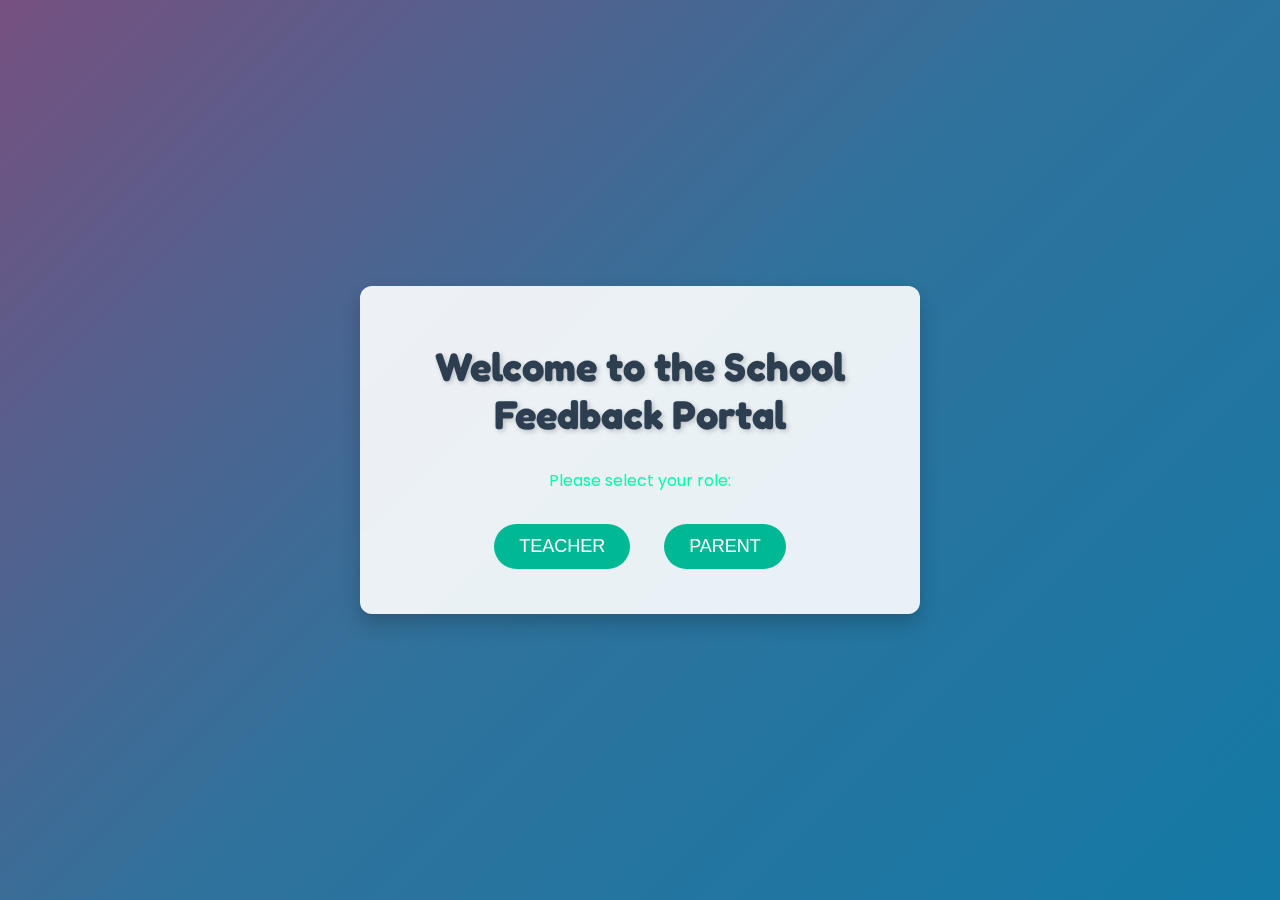
<file: index.html>
<!DOCTYPE html>
<html lang="en">
<head>
    <meta charset="UTF-8">
    <meta name="viewport" content="width=device-width, initial-scale=1.0">
    <title>School Feedback Portal</title>
    <link rel="stylesheet" href="style.css">
    <link href="https://fonts.googleapis.com/css2?family=Fredoka+One&family=Poppins:wght@300;400;500&display=swap" rel="stylesheet">
</head>
<body>
    <!-- Animated shapes for background -->
    <div class="animated-shapes"></div>
    <div class="animated-shapes"></div>
    
    <div class="container">
        <h1>Welcome to the School Feedback Portal</h1>
        <p>Please select your role:</p>
        <div class="buttons">
            <button onclick="window.location.href='teacher-step1.html'">Teacher</button>
            <button onclick="window.location.href='parent-step1.html'">Parent</button>
        </div>
    </div>
</body>
</html>
</file>
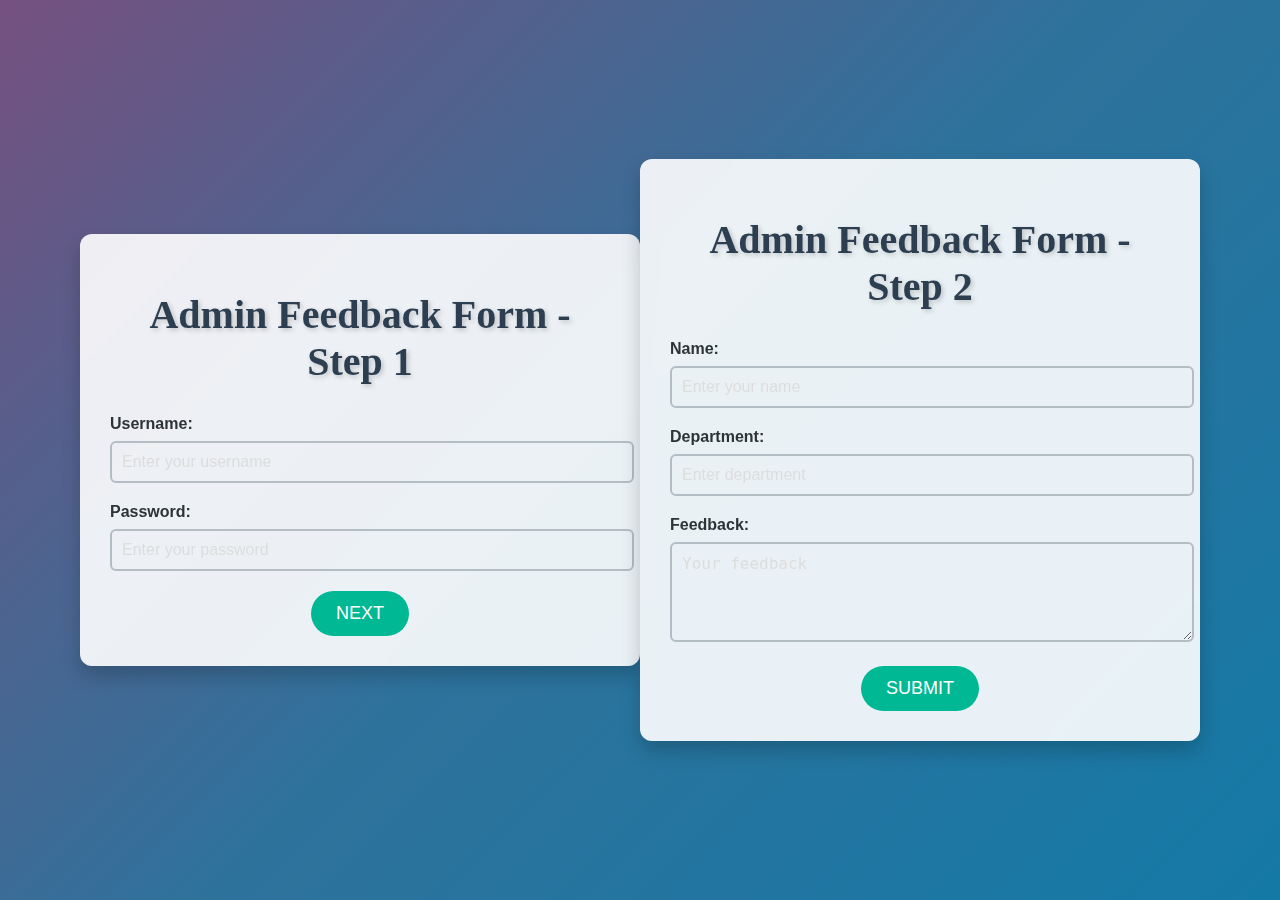
<file: admin.html>
<!DOCTYPE html>
<html lang="en">
<head>
    <meta charset="UTF-8">
    <meta name="viewport" content="width=device-width, initial-scale=1.0">
    <title>Admin Feedback - Step 1</title>
    <link rel="stylesheet" href="style.css">
</head>
<body>
    <div class="container">
        <h1>Admin Feedback Form - Step 1</h1>
        <form id="step1">
            <!-- Username -->
            <label for="username">Username:</label>
            <input type="text" id="username" placeholder="Enter your username" required>

            <!-- Password -->
            <label for="password">Password:</label>
            <input type="password" id="password" placeholder="Enter your password" required>

            <!-- Next Button -->
            <button type="button" onclick="goToStep2()">Next</button>
        </form>
    </div>

    <script>
        function goToStep2() {
            const username = document.getElementById('username').value;
            const password = document.getElementById('password').value;

            if (username && password) {
                sessionStorage.setItem('username', username);
                sessionStorage.setItem('password', password);
                window.location.href = 'admin-step2.html';
            } else {
                alert('Please fill in all required fields.');
            }
        }
    </script>
</body>
</html>

<!DOCTYPE html>
<html lang="en">
<head>
    <meta charset="UTF-8">
    <meta name="viewport" content="width=device-width, initial-scale=1.0">
    <title>Admin Feedback - Step 2</title>
    <link rel="stylesheet" href="style.css">
</head>
<body>
    <div class="container">
        <h1>Admin Feedback Form - Step 2</h1>
        <form id="step2">
            <!-- Name -->
            <label for="admin-name">Name:</label>
            <input type="text" id="admin-name" placeholder="Enter your name" required>

            <!-- Department -->
            <label for="department">Department:</label>
            <input type="text" id="department" placeholder="Enter department" required>

            <!-- Feedback -->
            <label for="feedback">Feedback:</label>
            <textarea id="feedback" rows="4" placeholder="Your feedback" required></textarea>

            <!-- Submit Button -->
            <button type="submit" onclick="submitForm()">Submit</button>
        </form>
    </div>

    <script>
        function submitForm() {
            const adminName = document.getElementById('admin-name').value;
            const department = document.getElementById('department').value;
            const feedback = document.getElementById('feedback').value;

            const username = sessionStorage.getItem('username');
            const password = sessionStorage.getItem('password');

            if (adminName && department && feedback) {
                console.log({
                    username,
                    password,
                    adminName,
                    department,
                    feedback
                });

                alert("Feedback Submitted Successfully!");
                sessionStorage.clear();
            } else {
                alert('Please fill in all required fields.');
            }
        }
    </script>
</body>
</html>
</file>
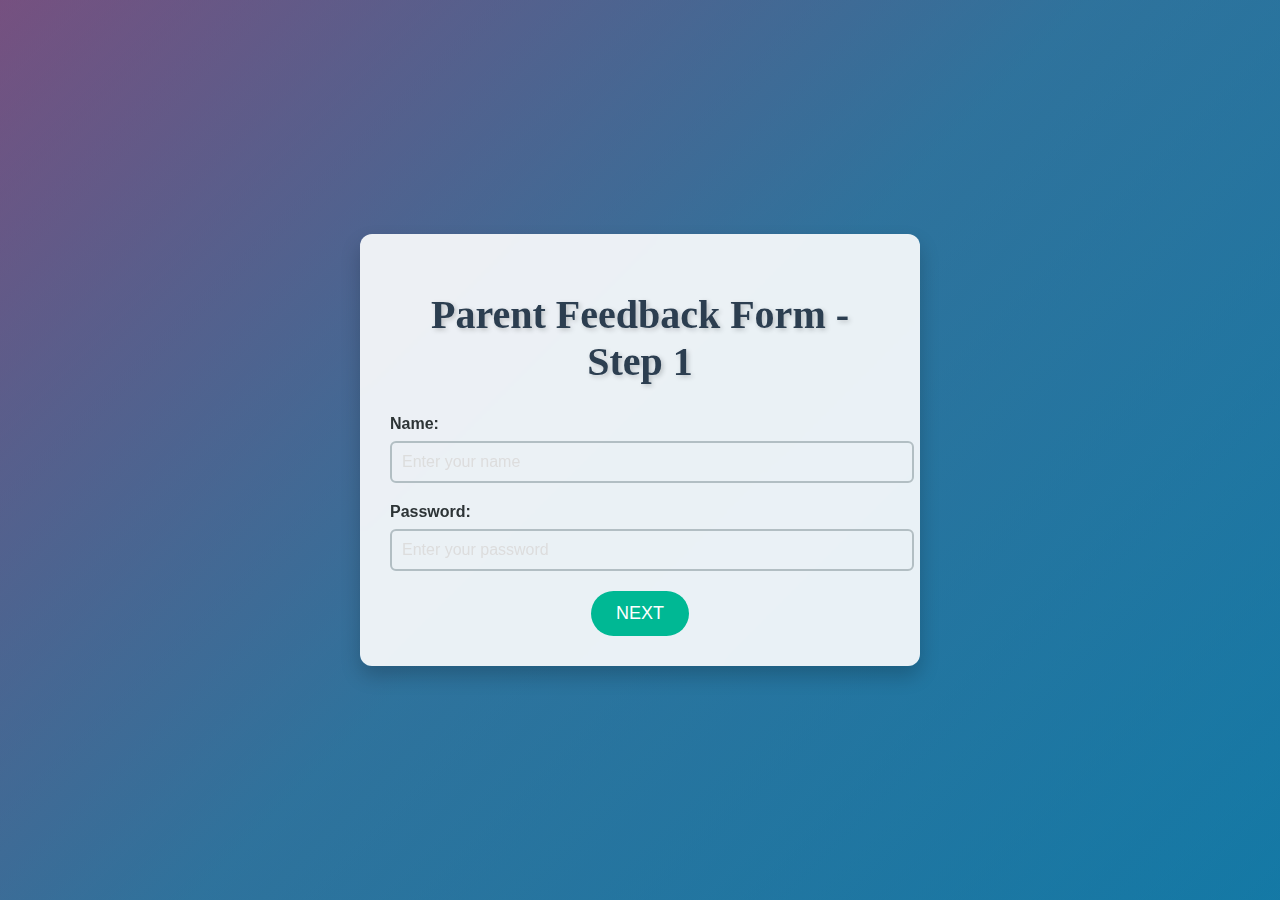
<file: parent-step1.html>
<!DOCTYPE html>
<html lang="en">
<head>
    <meta charset="UTF-8">
    <meta name="viewport" content="width=device-width, initial-scale=1.0">
    <title>Parent Feedback - Step 1</title>
    <link rel="stylesheet" href="style.css">
</head>
<body>
    <div class="container">
        <h1>Parent Feedback Form - Step 1</h1>
        <form id="step1">
            <!-- Parent Name -->
            <label for="parent-name">Name:</label>
            <input type="text" id="parent-name" placeholder="Enter your name" required>

            <!-- Password -->
            <label for="password">Password:</label>
            <input type="password" id="password" placeholder="Enter your password" required>

            <!-- Next Button -->
            <button type="button" onclick="goToStep2()">Next</button>
        </form>
    </div>

    <script>
        function goToStep2() {
            const parentName = document.getElementById('parent-name').value;
            const password = document.getElementById('password').value;

            if (parentName && password) {
                sessionStorage.setItem('parent-name', parentName);
                sessionStorage.setItem('password', password);
                window.location.href = 'parent-step2.html';
            } else {
                alert('Please fill in all required fields.');
            }
        }
    </script>
</body>
</html>
</file>
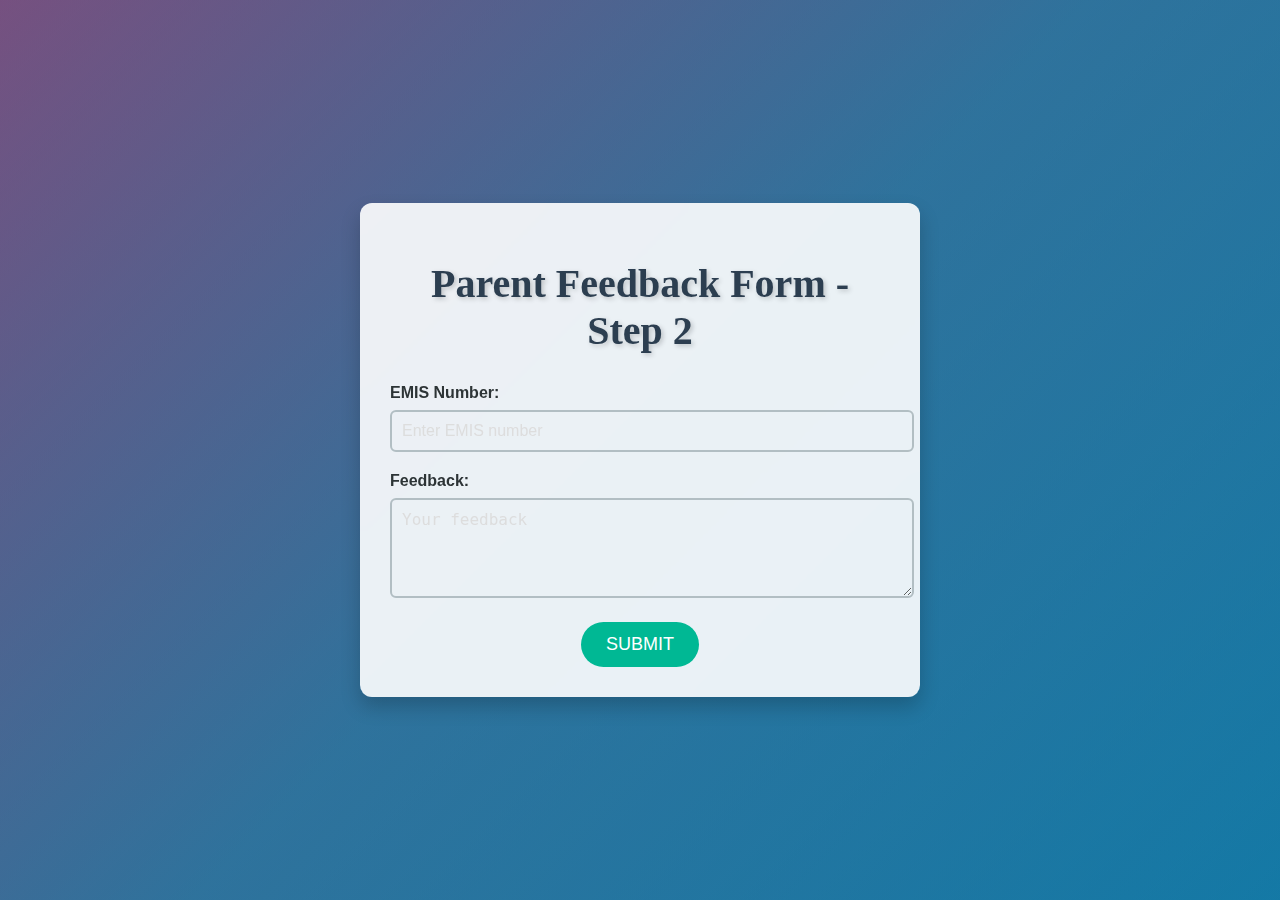
<file: parent-step2.html>
<!DOCTYPE html>
<html lang="en">
<head>
    <meta charset="UTF-8">
    <meta name="viewport" content="width=device-width, initial-scale=1.0">
    <title>Parent Feedback - Step 2</title>
    <link rel="stylesheet" href="style.css">
</head>
<body>
    <div class="container">
        <h1>Parent Feedback Form - Step 2</h1>
        <form id="step2">
            <!-- EMIS Number -->
            <label for="emis-number">EMIS Number:</label>
            <input type="text" id="emis-number" placeholder="Enter EMIS number" required>

            <!-- Feedback -->
            <label for="feedback">Feedback:</label>
            <textarea id="feedback" rows="4" placeholder="Your feedback" required></textarea>

            <!-- Submit Button -->
            <button type="submit" onclick="submitForm()">Submit</button>
        </form>
    </div>

    <script>
        function submitForm() {
            const emisNumber = document.getElementById('emis-number').value;
            const feedback = document.getElementById('feedback').value;

            const parentName = sessionStorage.getItem('parent-name');
            const password = sessionStorage.getItem('password');

            if (emisNumber && feedback) {
                console.log({
                    parentName,
                    password,
                    emisNumber,
                    feedback
                });

                alert("Feedback Submitted Successfully!");
                sessionStorage.clear();
            } else {
                alert('Please fill in all required fields.');
            }
        }
    </script>
</body>
</html>
</file>
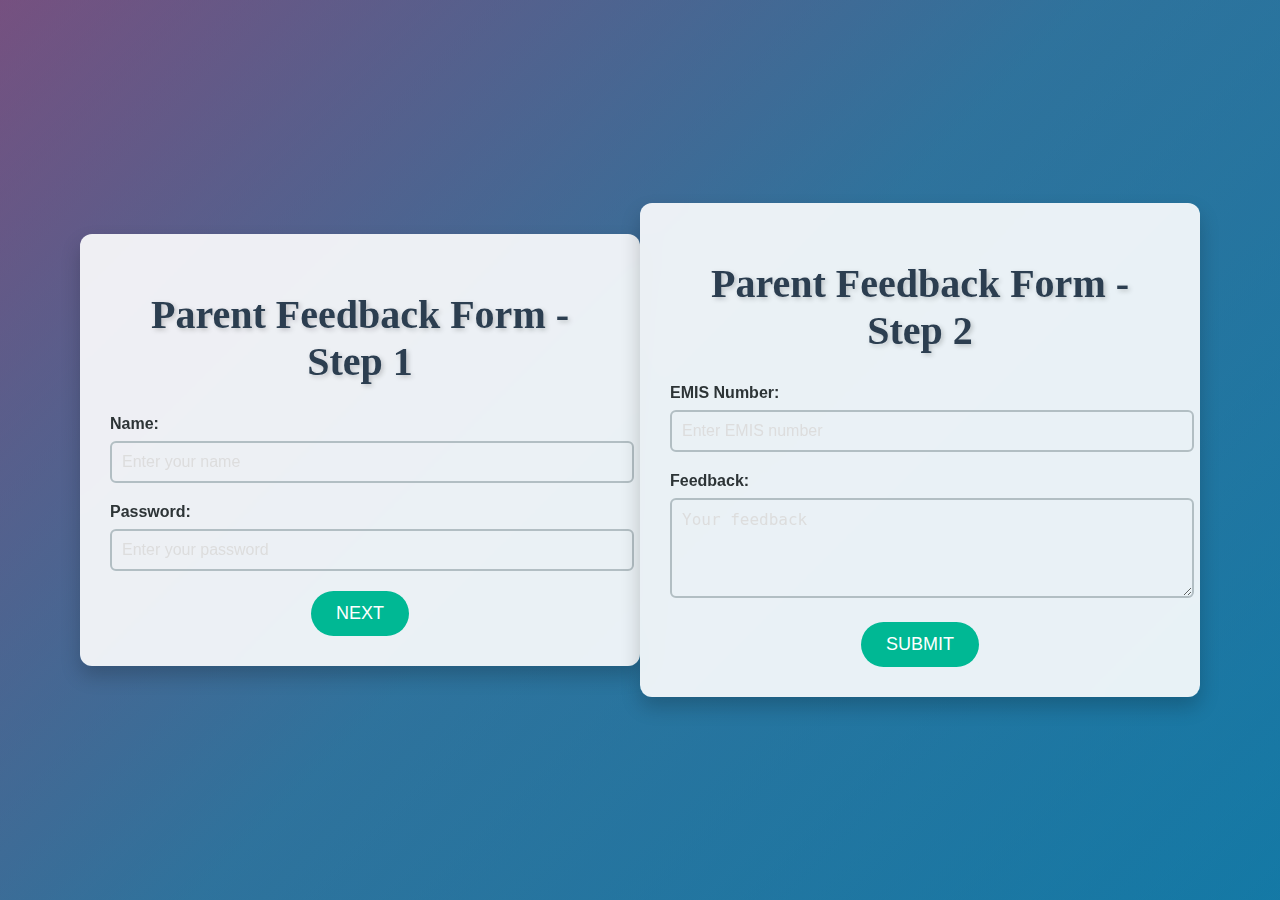
<file: parent.html>
<!DOCTYPE html>
<html lang="en">
<head>
    <meta charset="UTF-8">
    <meta name="viewport" content="width=device-width, initial-scale=1.0">
    <title>Parent Feedback - Step 1</title>
    <link rel="stylesheet" href="style.css">
</head>
<body>
    <div class="container">
        <h1>Parent Feedback Form - Step 1</h1>
        <form id="step1">
            <!-- Parent Name -->
            <label for="parent-name">Name:</label>
            <input type="text" id="parent-name" placeholder="Enter your name" required>

            <!-- Password -->
            <label for="password">Password:</label>
            <input type="password" id="password" placeholder="Enter your password" required>

            <!-- Next Button -->
            <button type="button" onclick="goToStep2()">Next</button>
        </form>
    </div>

    <script>
        function goToStep2() {
            const parentName = document.getElementById('parent-name').value;
            const password = document.getElementById('password').value;

            if (parentName && password) {
                sessionStorage.setItem('parent-name', parentName);
                sessionStorage.setItem('password', password);
                window.location.href = 'parent-step2.html';
            } else {
                alert('Please fill in all required fields.');
            }
        }
    </script>
</body>
</html>

<!DOCTYPE html>
<html lang="en">
<head>
    <meta charset="UTF-8">
    <meta name="viewport" content="width=device-width, initial-scale=1.0">
    <title>Parent Feedback - Step 2</title>
    <link rel="stylesheet" href="style.css">
</head>
<body>
    <div class="container">
        <h1>Parent Feedback Form - Step 2</h1>
        <form id="step2">
            <!-- EMIS Number -->
            <label for="emis-number">EMIS Number:</label>
            <input type="text" id="emis-number" placeholder="Enter EMIS number" required>

            <!-- Feedback -->
            <label for="feedback">Feedback:</label>
            <textarea id="feedback" rows="4" placeholder="Your feedback" required></textarea>

            <!-- Submit Button -->
            <button type="submit" onclick="submitForm()">Submit</button>
        </form>
    </div>

    <script>
        function submitForm() {
            const emisNumber = document.getElementById('emis-number').value;
            const feedback = document.getElementById('feedback').value;

            const parentName = sessionStorage.getItem('parent-name');
            const password = sessionStorage.getItem('password');

            if (emisNumber && feedback) {
                console.log({
                    parentName,
                    password,
                    emisNumber,
                    feedback
                });

                alert("Feedback Submitted Successfully!");
                sessionStorage.clear();
            } else {
                alert('Please fill in all required fields.');
            }
        }
    </script>
</body>
</html>
</file>
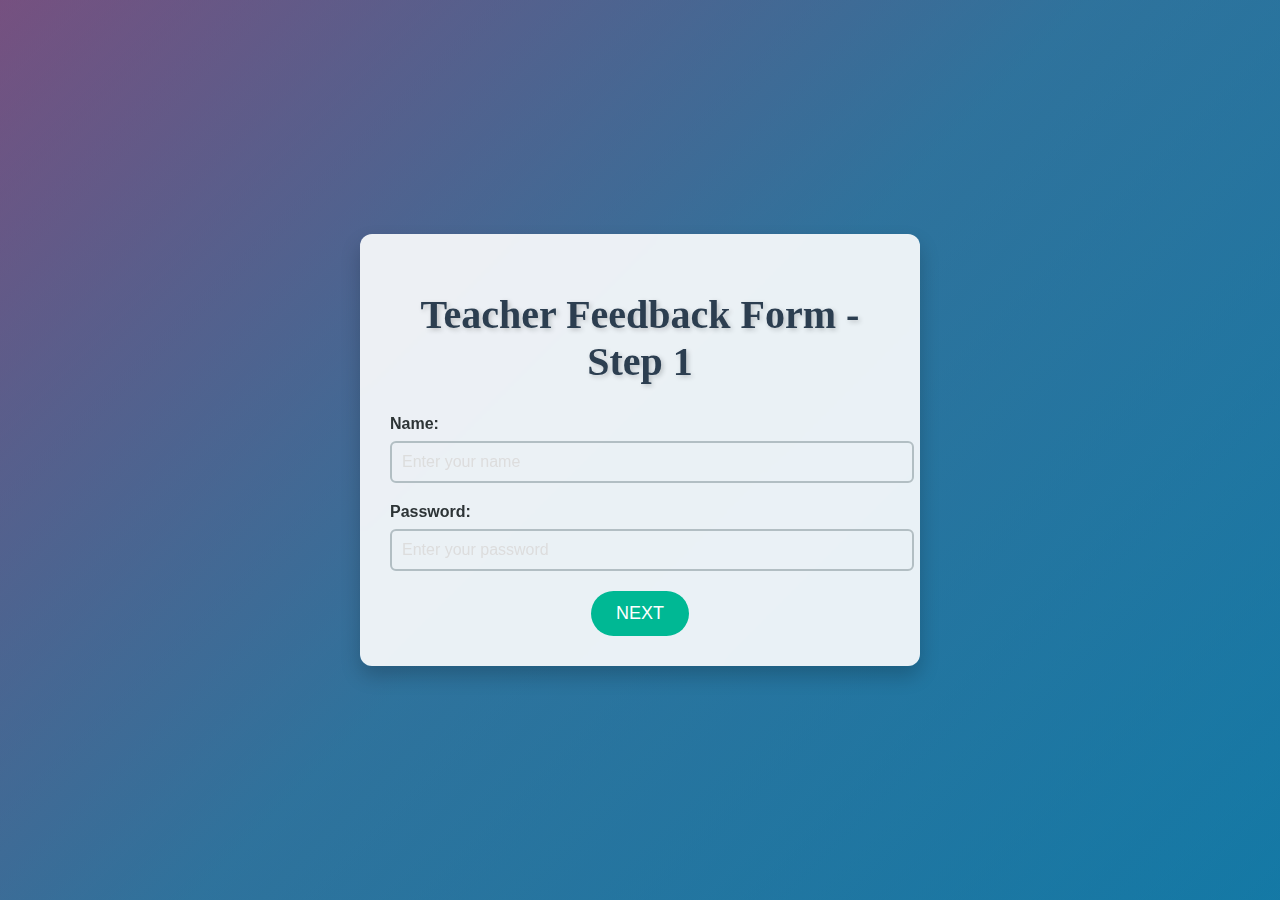
<file: teacher-step1.html>
<!DOCTYPE html>
<html lang="en">
<head>
    <meta charset="UTF-8">
    <meta name="viewport" content="width=device-width, initial-scale=1.0">
    <title>Teacher Feedback - Step 1</title>
    <link rel="stylesheet" href="style.css">
</head>
<body>
    <div class="container">
        <h1>Teacher Feedback Form - Step 1</h1>
        <form id="step1">
            <!-- Teacher's Name -->
            <label for="teacher-name">Name:</label>
            <input type="text" id="teacher-name" placeholder="Enter your name" required>

            <!-- Password -->
            <label for="password">Password:</label>
            <input type="password" id="password" placeholder="Enter your password" required>

            <!-- Next Button -->
            <button type="button" onclick="goToStep2()">Next</button>
        </form>
    </div>

    <script>
        function goToStep2() {
            // Get values from step 1
            const teacherName = document.getElementById('teacher-name').value;
            const password = document.getElementById('password').value;

            // Validate the form
            if (teacherName && password) {
                // Store the values in sessionStorage
                sessionStorage.setItem('teacher-name', teacherName);
                sessionStorage.setItem('password', password);

                // Redirect to step 2 (next page)
                window.location.href = 'teacher-step2.html';
            } else {
                alert('Please fill in all required fields.');
            }
        }
    </script>
</body>
</html>
</file>
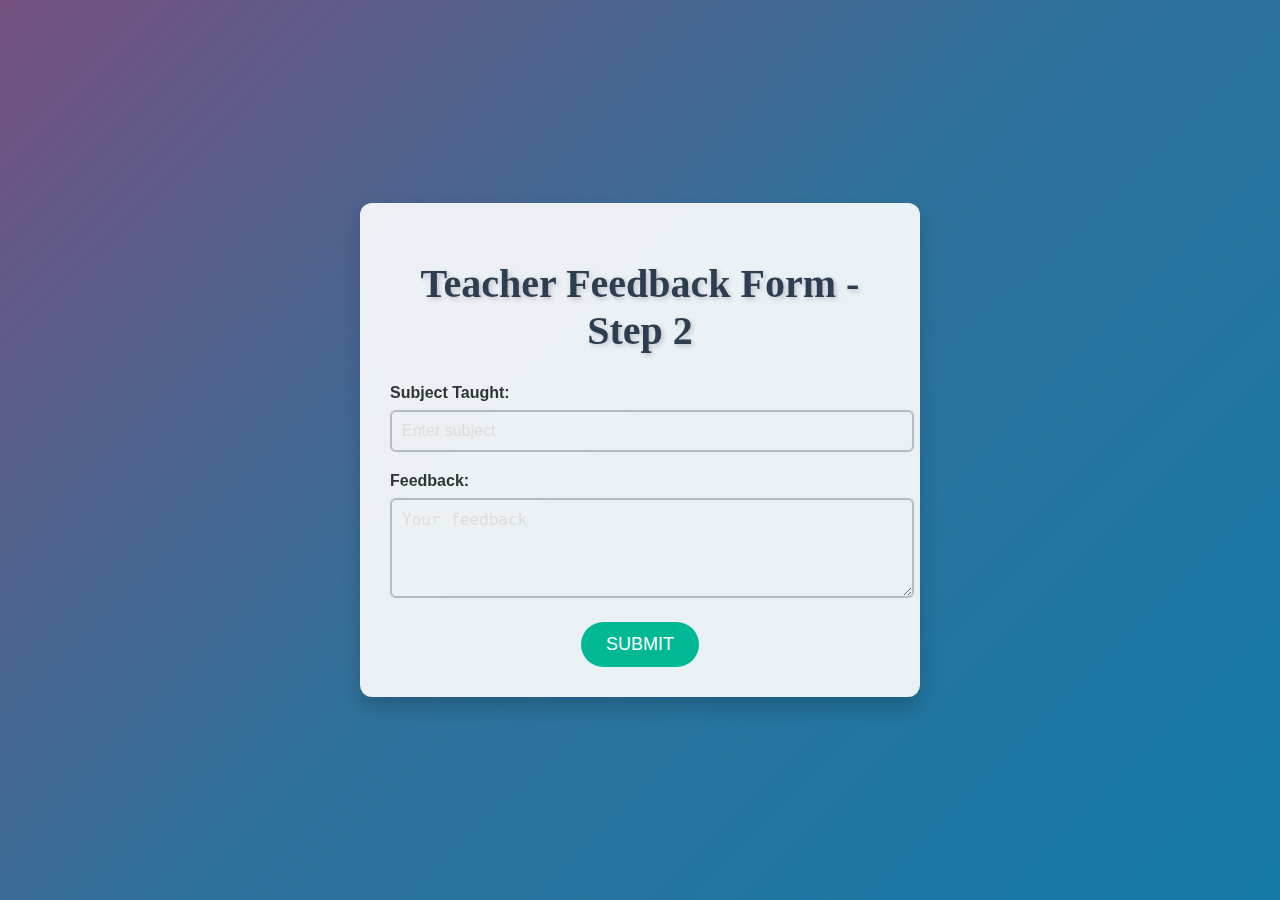
<file: teacher-step2.html>
<!DOCTYPE html>
<html lang="en">
<head>
    <meta charset="UTF-8">
    <meta name="viewport" content="width=device-width, initial-scale=1.0">
    <title>Teacher Feedback - Step 2</title>
    <link rel="stylesheet" href="style.css">
</head>
<body>
    <div class="container">
        <h1>Teacher Feedback Form - Step 2</h1>
        <form id="step2">
            <!-- Subject -->
            <label for="subject">Subject Taught:</label>
            <input type="text" id="subject" placeholder="Enter subject" required>

            <!-- Feedback -->
            <label for="feedback">Feedback:</label>
            <textarea id="feedback" rows="4" placeholder="Your feedback" required></textarea>

            <!-- Submit Button -->
            <button type="submit" onclick="submitForm()">Submit</button>
        </form>
    </div>

    <script>
        function submitForm() {
            const subject = document.getElementById('subject').value;
            const feedback = document.getElementById('feedback').value;

            const teacherName = sessionStorage.getItem('teacher-name');
            const password = sessionStorage.getItem('password');

            if (subject && feedback) {
                console.log({
                    teacherName,
                    password,
                    subject,
                    feedback
                });

                alert("Feedback Submitted Successfully!");
                sessionStorage.clear();
            } else {
                alert('Please fill in all required fields.');
            }
        }
    </script>
</body>
</html>
</file>
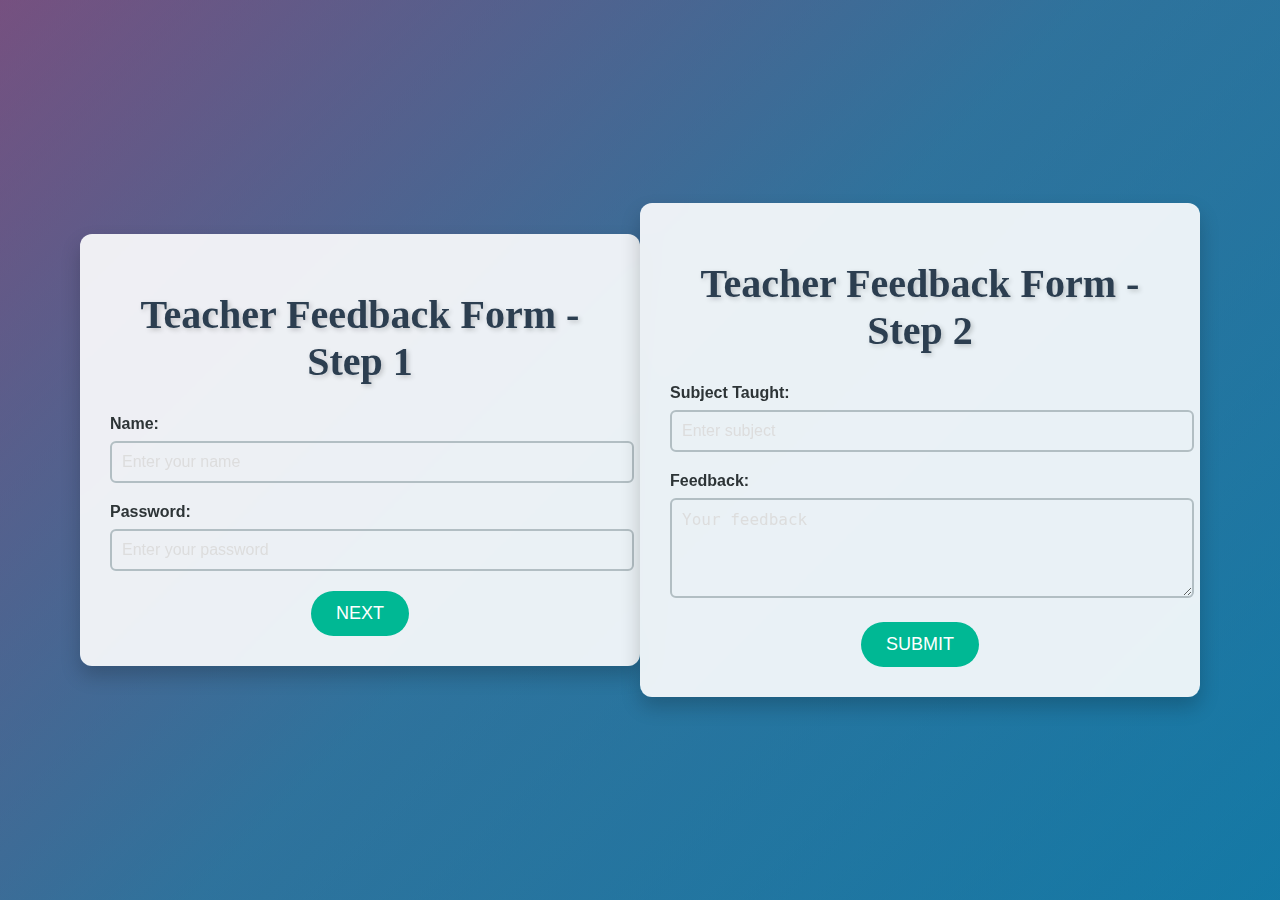
<file: teacher.html>
<!DOCTYPE html>
<html lang="en">
<head>
    <meta charset="UTF-8">
    <meta name="viewport" content="width=device-width, initial-scale=1.0">
    <title>Teacher Feedback - Step 1</title>
    <link rel="stylesheet" href="style.css">
</head>
<body>
    <div class="container">
        <h1>Teacher Feedback Form - Step 1</h1>
        <form id="step1">
            <!-- Teacher's Name -->
            <label for="teacher-name">Name:</label>
            <input type="text" id="teacher-name" placeholder="Enter your name" required>

            <!-- Password -->
            <label for="password">Password:</label>
            <input type="password" id="password" placeholder="Enter your password" required>

            <!-- Next Button -->
            <button type="button" onclick="goToStep2()">Next</button>
        </form>
    </div>

    <script>
        function goToStep2() {
            // Get values from step 1
            const teacherName = document.getElementById('teacher-name').value;
            const password = document.getElementById('password').value;

            // Validate the form
            if (teacherName && password) {
                // Store the values in sessionStorage
                sessionStorage.setItem('teacher-name', teacherName);
                sessionStorage.setItem('password', password);

                // Redirect to step 2 (next page)
                window.location.href = 'teacher-step2.html';
            } else {
                alert('Please fill in all required fields.');
            }
        }
    </script>
</body>
</html>
<!DOCTYPE html>
<html lang="en">
<head>
    <meta charset="UTF-8">
    <meta name="viewport" content="width=device-width, initial-scale=1.0">
    <title>Teacher Feedback - Step 2</title>
    <link rel="stylesheet" href="style.css">
</head>
<body>
    <div class="container">
        <h1>Teacher Feedback Form - Step 2</h1>
        <form id="step2">
            <!-- Subject -->
            <label for="subject">Subject Taught:</label>
            <input type="text" id="subject" placeholder="Enter subject" required>

            <!-- Feedback -->
            <label for="feedback">Feedback:</label>
            <textarea id="feedback" rows="4" placeholder="Your feedback" required></textarea>

            <!-- Submit Button -->
            <button type="submit" onclick="submitForm()">Submit</button>
        </form>
    </div>

    <script>
        function submitForm() {
            const subject = document.getElementById('subject').value;
            const feedback = document.getElementById('feedback').value;

            const teacherName = sessionStorage.getItem('teacher-name');
            const password = sessionStorage.getItem('password');

            if (subject && feedback) {
                console.log({
                    teacherName,
                    password,
                    subject,
                    feedback
                });

                alert("Feedback Submitted Successfully!");
                sessionStorage.clear();
            } else {
                alert('Please fill in all required fields.');
            }
        }
    </script>
</body>
</html>
</file>
<file: style.css>
/* General Body Styling to replicate gradient look */
body {
    font-family: 'Poppins', Arial, sans-serif;
    background: linear-gradient(135deg, #1a1c33, #295fdb, #a8ff78); /* Deep gradient */
    background-size: 400% 400%; /* Allow the gradient to animate across the page */
    animation: gradientShift 15s ease infinite; /* Slow gradient shift */
    color: #00ffab; /* Bright text color similar to your example */
    height: 100vh;
    margin: 0;
    display: flex;
    justify-content: center;
    align-items: center;
    text-align: center;
}

/* Slow-motion gradient animation from the second code */
body::before {
    content: '';
    position: absolute;
    top: 0;
    left: 0;
    width: 100%;
    height: 100%;
    background: linear-gradient(135deg, #ff9ff3, #48dbfb, #00d2d3);
    animation: gradient-slide 10s infinite alternate;
    z-index: -1;
    opacity: 0.4;
}

/* Smooth gradient animation */
@keyframes gradientShift {
    0% {
        background-position: 0% 50%;
    }
    50% {
        background-position: 100% 50%;
    }
    100% {
        background-position: 0% 50%;
    }
}

/* Animation keyframes for sliding background */
@keyframes gradient-slide {
    0% { background-position: 0 50%; }
    100% { background-position: 100% 50%; }
}

/* Container Styling */
.container {
    background: rgba(0, 0, 0, 0.5); /* Semi-transparent background to stand out */
    padding: 50px;
    border-radius: 20px;
    box-shadow: 0 10px 30px rgba(0, 0, 0, 0.3); /* Subtle shadow */
    max-width: 600px;
    width: 100%;
    color: #00ffab;
}

/* Container styling */
.container {
    background-color: rgba(255, 255, 255, 0.9);
    padding: 30px;
    box-shadow: 0 10px 20px rgba(0, 0, 0, 0.2);
    border-radius: 12px;
    max-width: 500px;
    width: 100%;
    text-align: center;
    backdrop-filter: blur(8px);
    z-index: 2; /* Ensure it stays above the gradient */
}

/* Header Styling */
h1 {
    font-family: 'Fredoka One', sans-serif;
    font-size: 3.5rem; /* Larger text for heading */
    margin-bottom: 30px;
}

h1 {
    color: #2c3e50;
    font-family: 'Fredoka One', cursive;
    font-size: 2.5em;
    text-shadow: 2px 2px 5px rgba(0, 0, 0, 0.2);
}

/* Button Styles */
button {
    background-color: transparent;
    color: #00ffab;
    border: 2px solid #00ffab;
    padding: 12px 30px;
    border-radius: 25px;
    font-size: 18px;
    cursor: pointer;
    transition: all 0.3s ease;
    text-transform: uppercase;
}

button:hover {
    background-color: #00ffab;
    color: #1a1c33; /* Reverse the colors on hover */
}

/* Button Styles */
button {
    background-color: #00b894;
    color: white;
    border: none;
    padding: 12px 25px;
    border-radius: 25px;
    cursor: pointer;
    font-size: 18px;
    transition: background-color 0.3s, transform 0.3s;
}

button:hover {
    background-color: #00a079;
    transform: translateY(-5px);
    box-shadow: 0px 10px 15px rgba(0, 0, 0, 0.1);
}

.buttons button {
    margin: 15px;
}

/* Remove input box borders and add transparency */
input[type="text"], textarea, input[type="password"] {
    width: 100%;
    padding: 15px;
    margin: 10px 0;
    border: none;
    border-bottom: 2px solid #00ffab;
    background: transparent;
    color: #00ffab;
    font-size: 1.2rem;
    transition: border-color 0.3s;
}

input[type="text"], input[type="password"], textarea {
    width: 100%;
    padding: 10px;
    margin-top: 8px;
    margin-bottom: 20px;
    border: 2px solid #b2bec3;
    border-radius: 6px;
    font-size: 16px;
    transition: border-color 0.3s;
}

/* Focus styling */
input[type="text"]:focus, input[type="password"]:focus, textarea:focus {
    border-bottom: 2px solid #ffffff;
    outline: none;
}

input[type="text"]:focus, input[type="password"]:focus, textarea:focus {
    border-color: #3498db;
    outline: none;
}

/* Minimalist placeholder style */
::placeholder {
    color: #00ffab;
}

/* Labels and Form Styling */
label {
    display: none; /* Hide labels for cleaner design */
}

label {
    display: block;
    margin-top: 10px;
    text-align: left;
    font-weight: bold;
    color: #2d3436;
}

/* Animation for floating shapes */
.animated-shapes {
    display: none; /* Disable floating shapes for a clean look */
}

/* Animation Styling for floating elements */
.animated-shapes {
    position: absolute;
    top: -50px;
    left: -50px;
    width: 100px;
    height: 100px;
    background-color: #fd79a8;
    opacity: 0.7;
    border-radius: 50%;
    animation: moveShape 10s infinite alternate ease-in-out;
}

@keyframes moveShape {
    0% { transform: translateY(0) rotate(0deg); }
    100% { transform: translateY(100px) rotate(360deg); }
}

/* More animated shapes */
.animated-shapes:nth-child(2) {
    top: auto;
    bottom: -60px;
    right: -60px;
    background-color: #74b9ff;
    animation-duration: 12s;
}

/* Styles for login button from the first code */
#login-button {
    cursor: pointer;
    position: absolute;
    top: 0;
    left: 0;
    right: 0;
    bottom: 0;
    padding: 30px;
    margin: auto;
    width: 100px;
    height: 100px;
    border-radius: 50%;
    background: rgba(3,3,3,.8);
    overflow: hidden;
    opacity: 0.4;
    box-shadow: 10px 10px 30px #000;
}

/* Login container */
#container {
    position: absolute;
    top: 0;
    left: 0;
    right: 0;
    bottom: 0;
    margin: auto;
    width: 260px;
    height: 260px;
    border-radius: 5px;
    background: rgba(3,3,3,0.25);
    box-shadow: 1px 1px 50px #000;
    display: none;
}

/* Close button for the container */
.close-btn {
    position: absolute;
    cursor: pointer;
    font-family: 'Open Sans Condensed', sans-serif;
    line-height: 18px;
    top: 3px;
    right: 3px;
    width: 20px;
    height: 20px;
    text-align: center;
    border-radius: 10px;
    opacity: .2;
    transition: all 0.2s ease-in-out;
}

.close-btn:hover {
    opacity: .5;
}

/* Inputs, placeholders, and link from first code */
a,
input {
    font-family: 'Open Sans Condensed', sans-serif;
    text-decoration: none;
    width: 80%;
    display: block;
    margin: 9px auto;
    font-size: 17px;
    color: #fff;
    padding: 8px;
    border-radius: 6px;
    border: none;
    background: rgba(3,3,3,.1);
    transition: all 0.2s ease-in-out;
}

input:focus {
    outline: none;
    box-shadow: 3px 3px 10px #333;
    background: rgba(3,3,3,.18);
}

/* Placeholders */
::-webkit-input-placeholder {
   color: #ddd;  
}
:-moz-placeholder { /* Firefox 18- */
   color: red;  
}
::-moz-placeholder {  /* Firefox 19+ */
   color: red;  
}
:-ms-input-placeholder {  
   color: #333;  
}

/* Checkbox and Remember Me styles */
#remember-me {
    margin-top: 20px;
    margin-bottom: 20px;
}

#remember-me + label {
    color: #ccc;
}

/* General Body Styling to replicate gradient look */
body {
    font-family: 'Poppins', Arial, sans-serif;
    background: linear-gradient(135deg, #1a1c33, #295fdb, #a8ff78); /* Deep gradient */
    background-size: 400% 400%; /* Allow the gradient to animate across the page */
    animation: gradientShift 15s ease infinite; /* Slow gradient shift */
    color: #00ffab; /* Bright text color similar to your example */
    height: 100vh;
    margin: 0;
    display: flex;
    justify-content: center;
    align-items: center;
    text-align: center;
}

/* Slow-motion gradient animation from the second code */
body::before {
    content: '';
    position: absolute;
    top: 0;
    left: 0;
    width: 100%;
    height: 100%;
    background: linear-gradient(135deg, #ff9ff3, #48dbfb, #00d2d3);
    animation: gradient-slide 10s infinite alternate;
    z-index: -1;
    opacity: 0.4;
}

/* Smooth gradient animation */
@keyframes gradientShift {
    0% {
        background-position: 0% 50%;
    }
    50% {
        background-position: 100% 50%;
    }
    100% {
        background-position: 0% 50%;
    }
}

/* Animation keyframes for sliding background */
@keyframes gradient-slide {
    0% { background-position: 0 50%; }
    100% { background-position: 100% 50%; }
}

/* Container Styling */
.container {
    background: rgba(0, 0, 0, 0.5); /* Semi-transparent background to stand out */
    padding: 50px;
    border-radius: 20px;
    box-shadow: 0 10px 30px rgba(0, 0, 0, 0.3); /* Subtle shadow */
    max-width: 600px;
    width: 100%;
    color: #00ffab;
}

/* Container styling */
.container {
    background-color: rgba(255, 255, 255, 0.9);
    padding: 30px;
    box-shadow: 0 10px 20px rgba(0, 0, 0, 0.2);
    border-radius: 12px;
    max-width: 500px;
    width: 100%;
    text-align: center;
    backdrop-filter: blur(8px);
    z-index: 2; /* Ensure it stays above the gradient */
}

/* Header Styling */
h1 {
    font-family: 'Fredoka One', sans-serif;
    font-size: 3.5rem; /* Larger text for heading */
    margin-bottom: 30px;
}

h1 {
    color: #2c3e50;
    font-family: 'Fredoka One', cursive;
    font-size: 2.5em;
    text-shadow: 2px 2px 5px rgba(0, 0, 0, 0.2);
}

/* Button Styles */
button {
    background-color: transparent;
    color: #00ffab;
    border: 2px solid #00ffab;
    padding: 12px 30px;
    border-radius: 25px;
    font-size: 18px;
    cursor: pointer;
    transition: all 0.3s ease;
    text-transform: uppercase;
}

button:hover {
    background-color: #00ffab;
    color: #1a1c33; /* Reverse the colors on hover */
}

/* Button Styles */
button {
    background-color: #00b894;
    color: white;
    border: none;
    padding: 12px 25px;
    border-radius: 25px;
    cursor: pointer;
    font-size: 18px;
    transition: background-color 0.3s, transform 0.3s;
}

button:hover {
    background-color: #00a079;
    transform: translateY(-5px);
    box-shadow: 0px 10px 15px rgba(0, 0, 0, 0.1);
}

.buttons button {
    margin: 15px;
}

/* Remove input box borders and add transparency */
input[type="text"], textarea, input[type="password"] {
    width: 100%;
    padding: 15px;
    margin: 10px 0;
    border: none;
    border-bottom: 2px solid #00ffab;
    background: transparent;
    color: #00ffab;
    font-size: 1.2rem;
    transition: border-color 0.3s;
}

input[type="text"], input[type="password"], textarea {
    width: 100%;
    padding: 10px;
    margin-top: 8px;
    margin-bottom: 20px;
    border: 2px solid #b2bec3;
    border-radius: 6px;
    font-size: 16px;
    transition: border-color 0.3s;
}

/* Focus styling */
input[type="text"]:focus, input[type="password"]:focus, textarea:focus {
    border-bottom: 2px solid #ffffff;
    outline: none;
}

input[type="text"]:focus, input[type="password"]:focus, textarea:focus {
    border-color: #3498db;
    outline: none;
}

/* Minimalist placeholder style */
::placeholder {
    color: #00ffab;
}

/* Labels and Form Styling */
label {
    display: none; /* Hide labels for cleaner design */
}

label {
    display: block;
    margin-top: 10px;
    text-align: left;
    font-weight: bold;
    color: #2d3436;
}

/* Animation for floating shapes */
.animated-shapes {
    display: none; /* Disable floating shapes for a clean look */
}

/* Animation Styling for floating elements */
.animated-shapes {
    position: absolute;
    top: -50px;
    left: -50px;
    width: 100px;
    height: 100px;
    background-color: #fd79a8;
    opacity: 0.7;
    border-radius: 50%;
    animation: moveShape 10s infinite alternate ease-in-out;
}

@keyframes moveShape {
    0% { transform: translateY(0) rotate(0deg); }
    100% { transform: translateY(100px) rotate(360deg); }
}

/* More animated shapes */
.animated-shapes:nth-child(2) {
    top: auto;
    bottom: -60px;
    right: -60px;
    background-color: #74b9ff;
    animation-duration: 12s;
}

/* Styles for login button from the first code */
#login-button {
    cursor: pointer;
    position: absolute;
    top: 0;
    left: 0;
    right: 0;
    bottom: 0;
    padding: 30px;
    margin: auto;
    width: 100px;
    height: 100px;
    border-radius: 50%;
    background: rgba(3,3,3,.8);
    overflow: hidden;
    opacity: 0.4;
    box-shadow: 10px 10px 30px #000;
}

/* Login container */
#container {
    position: absolute;
    top: 0;
    left: 0;
    right: 0;
    bottom: 0;
    margin: auto;
    width: 260px;
    height: 260px;
    border-radius: 5px;
    background: rgba(3,3,3,0.25);
    box-shadow: 1px 1px 50px #000;
    display: none;
}

/* Close button for the container */
.close-btn {
    position: absolute;
    cursor: pointer;
    font-family: 'Open Sans Condensed', sans-serif;
    line-height: 18px;
    top: 3px;
    right: 3px;
    width: 20px;
    height: 20px;
    text-align: center;
    border-radius: 10px;
    opacity: .2;
    transition: all 0.2s ease-in-out;
}

.close-btn:hover {
    opacity: .5;
}

/* Inputs, placeholders, and link from first code */
a,
input {
    font-family: 'Open Sans Condensed', sans-serif;
    text-decoration: none;
    width: 80%;
    display: block;
    margin: 9px auto;
    font-size: 17px;
    color: #fff;
    padding: 8px;
    border-radius: 6px;
    border: none;
    background: rgba(3,3,3,.1);
    transition: all 0.2s ease-in-out;
}

input:focus {
    outline: none;
    box-shadow: 3px 3px 10px #333;
    background: rgba(3,3,3,.18);
}

/* Placeholders */
::-webkit-input-placeholder {
   color: #ddd;  
}
:-moz-placeholder { /* Firefox 18- */
   color: red;  
}
::-moz-placeholder {  /* Firefox 19+ */
   color: red;  
}
:-ms-input-placeholder {  
   color: #333;  
}

/* Checkbox styling */
input[type="checkbox"] {
    width: auto;
    margin-right: 5px;
}

/* Responsive styles for smaller screens */
@media (max-width: 600px) {
    h1 {
        font-size: 2em;
    }
    .container {
        padding: 20px;
    }
    button {
        width: 100%;
    }
}

/* Custom classes for login button */
.login-button {
    border: 2px solid rgba(0, 0, 0, 0.5);
    color: white;
    background: rgba(0, 0, 0, 0.5);
    transition: background 0.2s ease-in-out;
}

/* Hover effects for buttons */
.login-button:hover {
    background: rgba(0, 0, 0, 0.8);
}

/* Responsive design for small screens */
@media (max-width: 400px) {
    h1 {
        font-size: 2rem;
    }
    .container {
        padding: 15px;
    }
}
</file>
